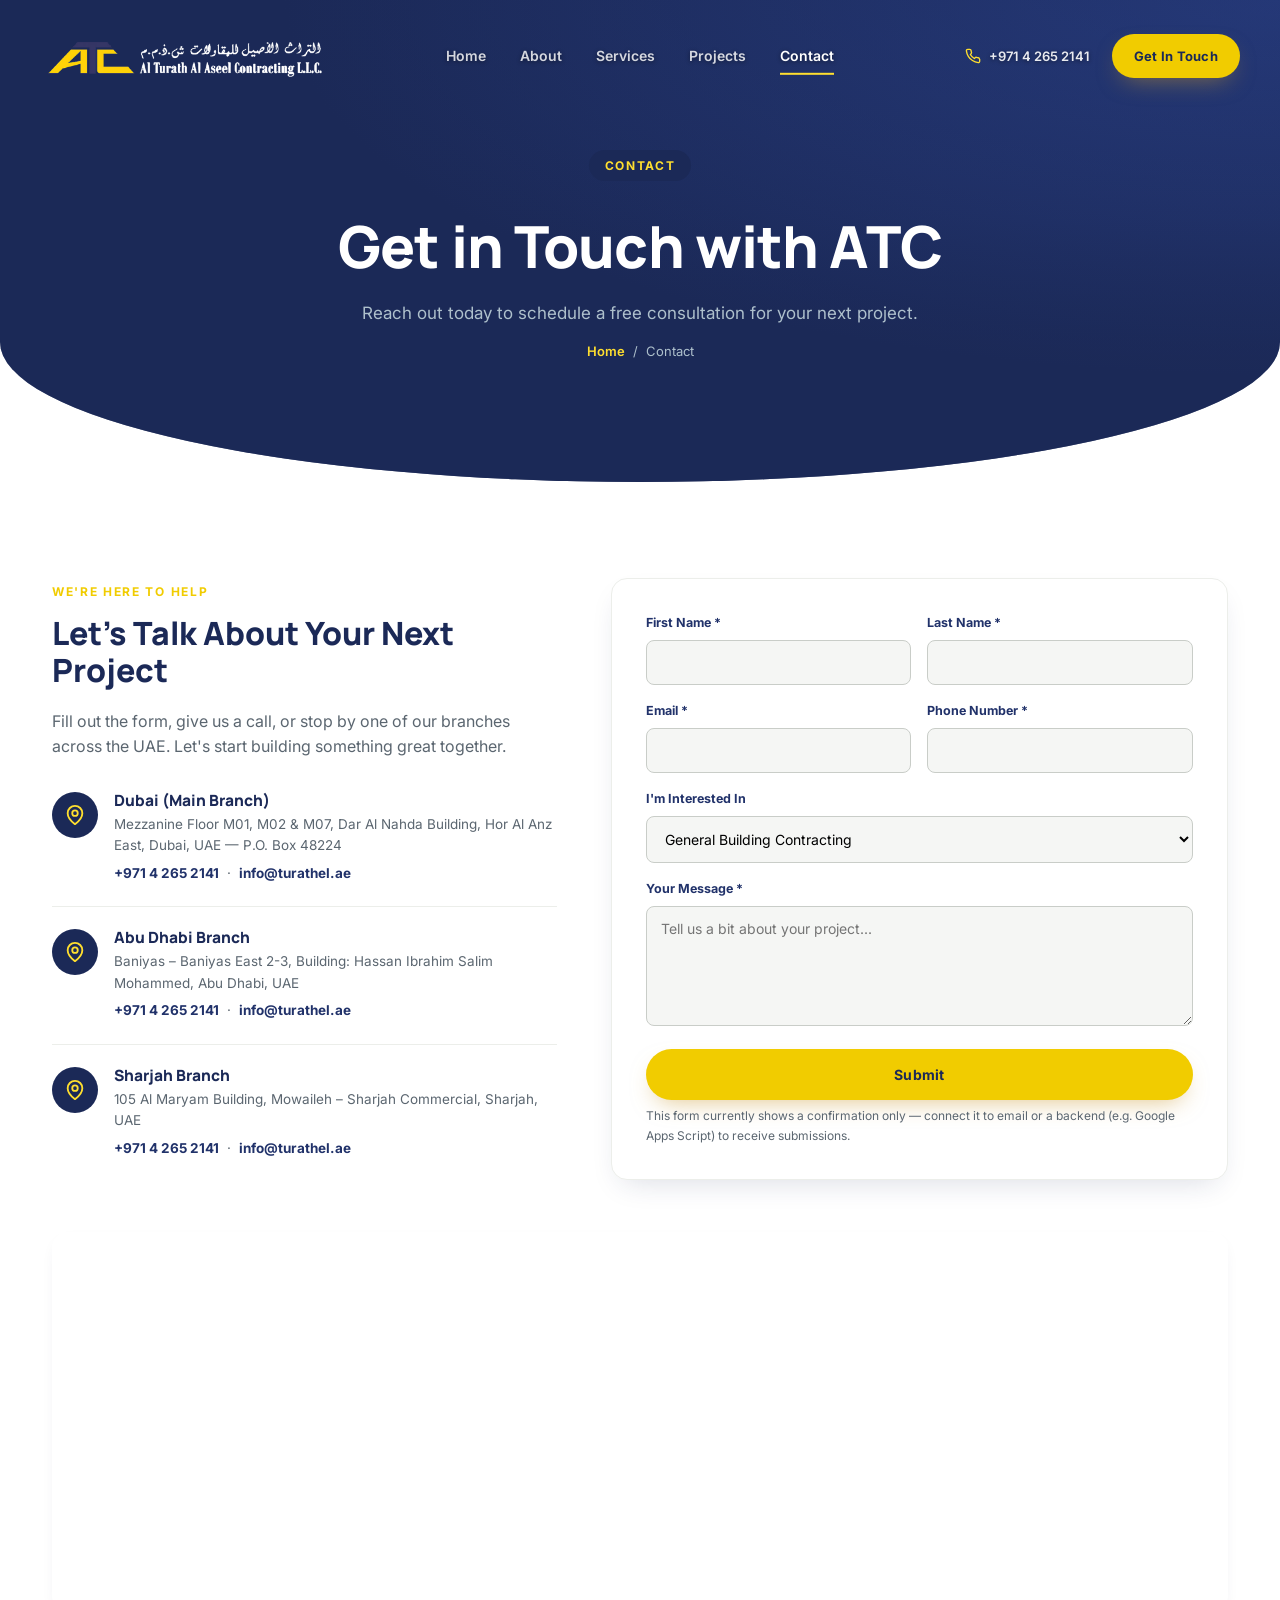
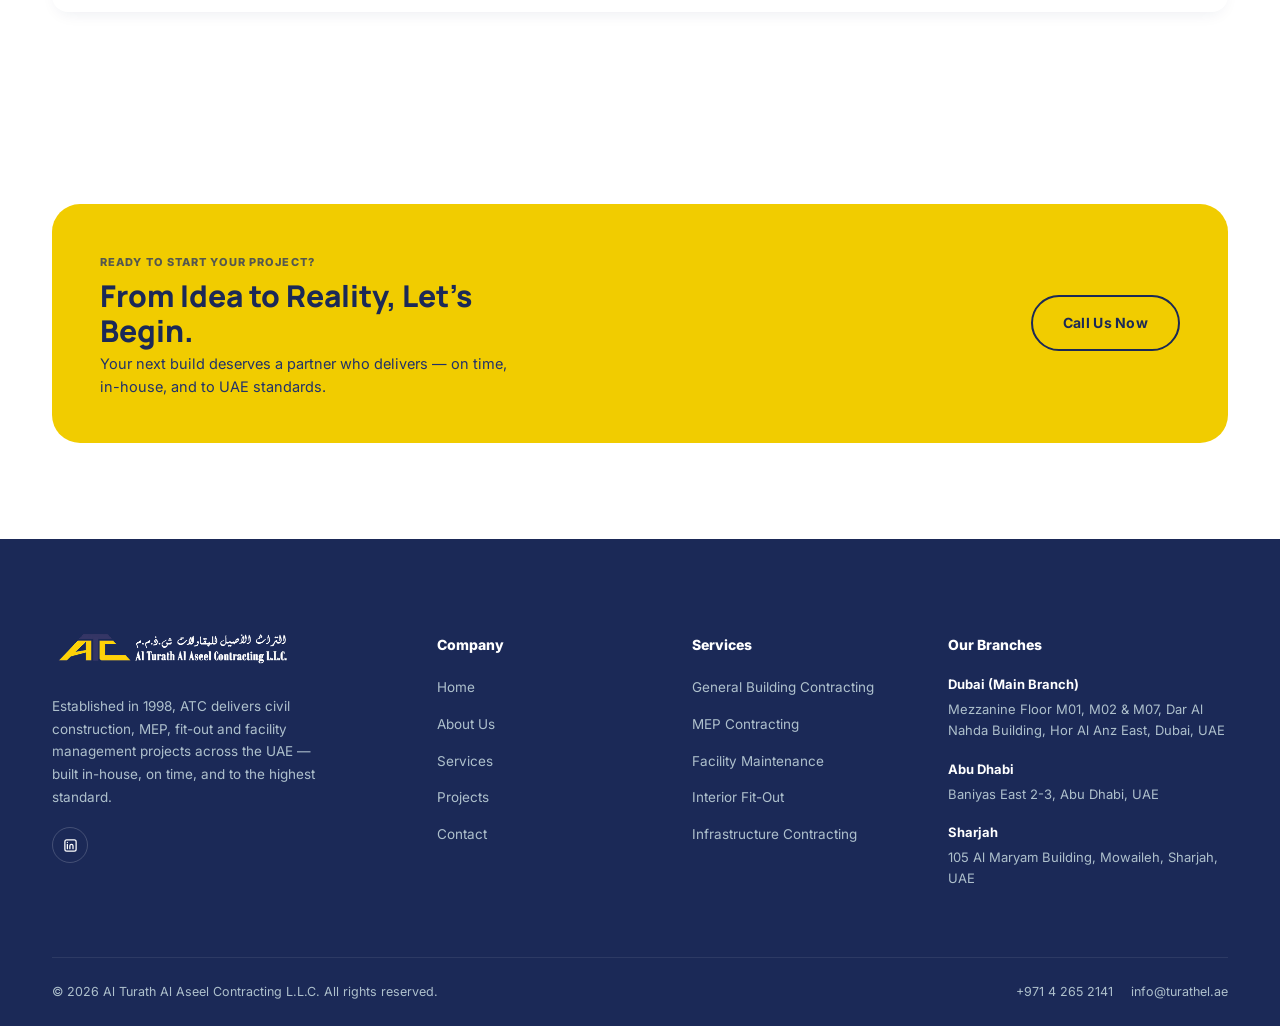
<file: contact.html>
<!doctype html>
<html lang="en">
<head>
<meta charset="UTF-8">
<meta name="viewport" content="width=device-width, initial-scale=1">
<title>Contact ATC | Al Turath Al Aseel Contracting</title>
<meta name="description" content="Get in touch with Al Turath Al Aseel Contracting — Dubai, Abu Dhabi and Sharjah branches. Call +971 4 265 2141 or email info@turathel.ae.">
<link rel="icon" href="images/logo-1.png">
<link rel="preconnect" href="https://fonts.googleapis.com">
<link rel="preconnect" href="https://fonts.gstatic.com" crossorigin>
<link href="https://fonts.googleapis.com/css2?family=Inter:wght@400;500;600;700&family=Manrope:wght@600;700;800&display=swap" rel="stylesheet">
<link rel="stylesheet" href="css/style.css">
</head>
<body>
<header class="site-header">
  <div class="nav-row">
    <a href="index.html" class="brand">
      <img src="images/atc-logo-with-text-2-layers-scaled.png" alt="Al Turath Al Aseel Contracting" class="logo-light" style="height:84px;width:auto;">
      <img src="images/atc-logo-dark.png" alt="Al Turath Al Aseel Contracting" class="logo-dark" style="height:84px;width:auto;">
    </a>
    <nav class="nav-links" id="navLinks">
      <a href="index.html" class="">Home</a>
<a href="about.html" class="">About</a>
<a href="services.html" class="">Services</a>
<a href="projects.html" class="">Projects</a>
<a href="contact.html" class="active">Contact</a>

    </nav>
    <div class="nav-right">
      <a class="nav-phone" href="tel:+97142652141"><svg viewBox="0 0 24 24" fill="none" stroke="currentColor" stroke-width="2" stroke-linecap="round" stroke-linejoin="round"><path d="M22 16.9v3a2 2 0 0 1-2.2 2 19.8 19.8 0 0 1-8.6-3.1 19.5 19.5 0 0 1-6-6A19.8 19.8 0 0 1 2.1 4.2 2 2 0 0 1 4.1 2h3a2 2 0 0 1 2 1.7c.1.9.3 1.8.6 2.7a2 2 0 0 1-.5 2.1L8 9.7a16 16 0 0 0 6 6l1.2-1.2a2 2 0 0 1 2.1-.5c.9.3 1.8.5 2.7.6a2 2 0 0 1 1.7 2.1z"/></svg> +971 4 265 2141</a>
      <a href="contact.html" class="btn btn-gold btn-sm nav-cta">Get In Touch</a>
      <button class="nav-toggle" id="navToggle" aria-label="Toggle navigation" aria-expanded="false"><svg viewBox="0 0 24 24" fill="none" stroke="currentColor" stroke-width="2" stroke-linecap="round"><path d="M3 6h18M3 12h18M3 18h18"/></svg></button>
    </div>
  </div>
</header>

<section class="hero page-hero" style="--hero-img:url('https://turathel.ae/wp-content/uploads/2025/06/steel-pipelines-cables-plant-1.jpg')">
  <div class="hero-inner is-page">
    <span class="eyebrow pill">Contact</span>
    <h1>Get in Touch with ATC</h1>
    <p class="lead">Reach out today to schedule a free consultation for your next project.</p>
    <div class="breadcrumb"><a href="index.html">Home</a><span>/</span><span>Contact</span></div>
  </div>
  <div class="hero-curve"></div>
</section>

<section class="section-pad">
  <div class="container">
    <div class="contact-grid">
      <div>
        <span class="eyebrow">We're Here to Help</span>
        <h2 style="font-size:clamp(24px,2.8vw,32px);font-weight:800;margin-bottom:20px;">Let's Talk About Your Next Project</h2>
        <p style="color:var(--text-muted);margin-bottom:10px;">Fill out the form, give us a call, or stop by one of our branches across the UAE. Let's start building something great together.</p>
        
        <div class="branch-card">
          <div class="icon-badge"><svg viewBox="0 0 24 24" fill="none" stroke="currentColor" stroke-width="2" stroke-linecap="round" stroke-linejoin="round"><path d="M20 10c0 6-8 12-8 12s-8-6-8-12a8 8 0 0 1 16 0z"/><circle cx="12" cy="10" r="3"/></svg></div>
          <div>
            <h4>Dubai (Main Branch)</h4>
            <p>Mezzanine Floor M01, M02 &amp; M07, Dar Al Nahda Building, Hor Al Anz East, Dubai, UAE — P.O. Box 48224</p>
            <p style="margin-top:6px;"><a href="tel:+97142652141">+971 4 265 2141</a> &nbsp;·&nbsp; <a href="mailto:info@turathel.ae">info@turathel.ae</a></p>
          </div>
        </div>
        <div class="branch-card">
          <div class="icon-badge"><svg viewBox="0 0 24 24" fill="none" stroke="currentColor" stroke-width="2" stroke-linecap="round" stroke-linejoin="round"><path d="M20 10c0 6-8 12-8 12s-8-6-8-12a8 8 0 0 1 16 0z"/><circle cx="12" cy="10" r="3"/></svg></div>
          <div>
            <h4>Abu Dhabi Branch</h4>
            <p>Baniyas – Baniyas East 2-3, Building: Hassan Ibrahim Salim Mohammed, Abu Dhabi, UAE</p>
            <p style="margin-top:6px;"><a href="tel:+97142652141">+971 4 265 2141</a> &nbsp;·&nbsp; <a href="mailto:info@turathel.ae">info@turathel.ae</a></p>
          </div>
        </div>
        <div class="branch-card">
          <div class="icon-badge"><svg viewBox="0 0 24 24" fill="none" stroke="currentColor" stroke-width="2" stroke-linecap="round" stroke-linejoin="round"><path d="M20 10c0 6-8 12-8 12s-8-6-8-12a8 8 0 0 1 16 0z"/><circle cx="12" cy="10" r="3"/></svg></div>
          <div>
            <h4>Sharjah Branch</h4>
            <p>105 Al Maryam Building, Mowaileh – Sharjah Commercial, Sharjah, UAE</p>
            <p style="margin-top:6px;"><a href="tel:+97142652141">+971 4 265 2141</a> &nbsp;·&nbsp; <a href="mailto:info@turathel.ae">info@turathel.ae</a></p>
          </div>
        </div>
      </div>

      <form class="contact-form" id="contact-form">
        <div class="form-row">
          <div class="field"><label for="fname">First Name *</label><input type="text" id="fname" name="fname" required></div>
          <div class="field"><label for="lname">Last Name *</label><input type="text" id="lname" name="lname" required></div>
        </div>
        <div class="form-row">
          <div class="field"><label for="email">Email *</label><input type="email" id="email" name="email" required></div>
          <div class="field"><label for="phone">Phone Number *</label><input type="tel" id="phone" name="phone" required></div>
        </div>
        <div class="field">
          <label for="service">I'm Interested In</label>
          <select id="service" name="service">
            <option>General Building Contracting</option>
            <option>MEP Contracting</option>
            <option>Facility Maintenance Services</option>
            <option>Interior Fit-Out Works</option>
            <option>Infrastructure Contracting</option>
            <option>Other / Not Sure Yet</option>
          </select>
        </div>
        <div class="field">
          <label for="message">Your Message *</label>
          <textarea id="message" name="message" required placeholder="Tell us a bit about your project..."></textarea>
        </div>
        <button type="submit" class="btn btn-gold" style="width:100%;justify-content:center;">Submit</button>
        <p class="form-note">This form currently shows a confirmation only — connect it to email or a backend (e.g. Google Apps Script) to receive submissions.</p>
      </form>
    </div>

    <div class="map-wrap">
      <iframe src="https://maps.google.com/maps?q=AL%20TURATH%20AL%20ASEEL%20CONTRACTING%20LLC.%20Al%20Wuheida%20St%20-%20Hor%20Al%20Anz%20East%20-%20Dubai&t=m&z=14&output=embed" loading="lazy" allowfullscreen title="ATC Dubai Branch Location"></iframe>
    </div>
  </div>
</section>

<section class="section-pad">
  <div class="container">
    <div class="final-cta">
      <div>
        <span class="tag">Ready to Start Your Project?</span>
        <h3>From Idea to Reality, Let's Begin.</h3>
        <p>Your next build deserves a partner who delivers — on time, in-house, and to UAE standards.</p>
      </div>
      <div class="final-cta-right">
        <a href="tel:+97142652141" class="btn btn-outline-dark">Call Us Now</a>
      </div>
    </div>
  </div>
</section>
<footer>
  <div class="container">
    <div class="footer-grid">
      <div class="footer-brand">
        <a href="index.html" class="brand"><img src="images/atc-logo-with-text-2-layers-scaled.png" alt="Al Turath Al Aseel Contracting" style="height:70px;width:auto;"></a>
        <p>Established in 1998, ATC delivers civil construction, MEP, fit-out and facility management projects across the UAE — built in-house, on time, and to the highest standard.</p>
        <div class="footer-social">
          <a href="https://www.linkedin.com/company/al-turath-al-aseel-contracting-llc/" aria-label="LinkedIn" target="_blank" rel="noopener"><svg viewBox="0 0 24 24" fill="none" stroke="currentColor" stroke-width="2" stroke-linecap="round" stroke-linejoin="round"><rect x="3" y="3" width="18" height="18" rx="3"/><path d="M7 10v7M7 7v.01M11 17v-4.5a2.5 2.5 0 0 1 5 0V17"/></svg></a>
        </div>
      </div>
      <div class="footer-col">
        <h5>Company</h5>
        <ul>
          <li><a href="index.html">Home</a></li>
          <li><a href="about.html">About Us</a></li>
          <li><a href="services.html">Services</a></li>
          <li><a href="projects.html">Projects</a></li>
          <li><a href="contact.html">Contact</a></li>
        </ul>
      </div>
      <div class="footer-col">
        <h5>Services</h5>
        <ul>
          <li><a href="services.html">General Building Contracting</a></li>
          <li><a href="services.html">MEP Contracting</a></li>
          <li><a href="services.html">Facility Maintenance</a></li>
          <li><a href="services.html">Interior Fit-Out</a></li>
          <li><a href="services.html">Infrastructure Contracting</a></li>
        </ul>
      </div>
      <div class="footer-col">
        <h5>Our Branches</h5>
        <div class="footer-branch">
          <div class="b-title">Dubai (Main Branch)</div>
          <p>Mezzanine Floor M01, M02 &amp; M07, Dar Al Nahda Building, Hor Al Anz East, Dubai, UAE</p>
        </div>
        <div class="footer-branch">
          <div class="b-title">Abu Dhabi</div>
          <p>Baniyas East 2-3, Abu Dhabi, UAE</p>
        </div>
        <div class="footer-branch">
          <div class="b-title">Sharjah</div>
          <p>105 Al Maryam Building, Mowaileh, Sharjah, UAE</p>
        </div>
      </div>
    </div>
    <div class="footer-bottom">
      <span>&copy; <span id="year">2026</span> Al Turath Al Aseel Contracting L.L.C. All rights reserved.</span>
      <span><a href="tel:+97142652141">+971 4 265 2141</a><a href="mailto:info@turathel.ae">info@turathel.ae</a></span>
    </div>
  </div>
</footer>
<script src="js/main.js"></script>
</body>
</html>
</file>
<file: css/style.css>
/* ============================================================
   AL TURATH AL ASEEL CONTRACTING (ATC) — Site Stylesheet
   Palette: Heritage Navy + Desert Gold
   ============================================================ */

:root{
  /* --- Brand palette (exact ATC brand colors) --- */
  --navy-900:#1B2957;
  --navy-800:#21326A;
  --navy-700:#293F86;
  --navy-600:#334EA5;
  --gold-500:#F1CC00;
  --gold-400:#FFDF2F;
  --gold-100:#FFF7C8;
  --sand-50:#F7F4EE;
  --gray-50:#F5F6F4;
  --gray-100:#ECEEEA;
  --gray-300:#C9CDC8;
  --text-dark:#11202F;
  --text-muted:#5B6670;
  --text-on-dark:#EAEFEF;
  --text-on-dark-muted:#AEC0CC;
  --white:#FFFFFF;

  /* --- Type --- */
  --font-head:'Manrope', 'Segoe UI', sans-serif;
  --font-body:'Inter', 'Segoe UI', sans-serif;

  /* --- Layout --- */
  --max-w:1240px;
  --radius-sm:8px;
  --radius-md:16px;
  --radius-lg:28px;
  --shadow-card:0 12px 30px -12px rgba(27,41,87,0.18);
  --shadow-soft:0 6px 18px -8px rgba(27,41,87,0.12);
}

*,*::before,*::after{box-sizing:border-box;}
html{scroll-behavior:smooth;}
body{
  margin:0;
  font-family:var(--font-body);
  color:var(--text-dark);
  background:var(--white);
  -webkit-font-smoothing:antialiased;
  line-height:1.6;
}
img{max-width:100%;display:block;}
svg{width:20px;height:20px;flex-shrink:0;}
a{color:inherit;text-decoration:none;}
ul{margin:0;padding:0;list-style:none;}
h1,h2,h3,h4{font-family:var(--font-head);margin:0;line-height:1.15;color:var(--navy-900);}
p{margin:0;}
button{font-family:inherit;cursor:pointer;}
section{position:relative;}

.container{
  max-width:var(--max-w);
  margin:0 auto;
  padding:0 32px;
}

/* Focus visibility */
a:focus-visible,button:focus-visible,input:focus-visible,textarea:focus-visible{
  outline:3px solid var(--gold-400);
  outline-offset:2px;
}

@media (prefers-reduced-motion:reduce){
  *{animation:none!important;transition:none!important;scroll-behavior:auto!important;}
}

/* ============== Eyebrow / section heading ============== */
.eyebrow{
  display:inline-block;
  font-size:12px;
  font-weight:700;
  letter-spacing:.14em;
  text-transform:uppercase;
  color:var(--gold-500);
  margin-bottom:14px;
}
.eyebrow.on-dark{color:var(--gold-400);}
.eyebrow.pill{
  background:var(--navy-900);
  color:var(--gold-400);
  padding:6px 16px;
  border-radius:999px;
}
.section-head{max-width:640px;margin:0 auto 48px;text-align:center;}
.section-head h2{font-size:clamp(28px,3.4vw,40px);font-weight:800;letter-spacing:-0.01em;}
.section-head p{margin-top:14px;color:var(--text-muted);font-size:16px;}
.section-head.align-left{margin:0 0 40px;text-align:left;}

.section-pad{padding:96px 0;}
@media(max-width:768px){.section-pad{padding:64px 0;}}

/* ============== Buttons ============== */
.btn{
  display:inline-flex;
  align-items:center;
  gap:8px;
  font-weight:700;
  font-size:14px;
  letter-spacing:.02em;
  padding:15px 30px;
  border-radius:999px;
  border:2px solid transparent;
  transition:transform .18s ease, box-shadow .18s ease, background .18s ease, color .18s ease;
  white-space:nowrap;
}
.btn:hover{transform:translateY(-2px);}
.btn-gold{
  background:var(--gold-500);
  color:var(--navy-900);
  box-shadow:0 10px 24px -10px rgba(201,152,47,.6);
}
.btn-gold:hover{background:var(--gold-400);}
.btn-outline-light{
  border-color:rgba(255,255,255,.55);
  color:var(--white);
  background:transparent;
}
.btn-outline-light:hover{background:rgba(255,255,255,.12);border-color:var(--white);}
.btn-outline-dark{
  border-color:var(--navy-900);
  color:var(--navy-900);
  background:transparent;
}
.btn-outline-dark:hover{background:var(--navy-900);color:var(--white);}
.btn-sm{padding:10px 20px;font-size:13px;}
.btn-text{
  display:inline-flex;align-items:center;gap:6px;
  font-weight:700;font-size:13px;letter-spacing:.03em;
  color:var(--navy-800);
  border-bottom:2px solid var(--gold-500);
  padding-bottom:2px;
}
.btn-text:hover{color:var(--gold-500);}
.btn-text svg{width:15px;height:15px;flex-shrink:0;}

/* ============== Header ============== */
.site-header{
  position:fixed;top:0;left:0;width:100%;z-index:100;
  background:transparent;
  border-bottom:1px solid transparent;
}
.logo-dark{display:none;}
.site-header.scrolled .logo-light{display:none;}
.site-header.scrolled .logo-dark{display:block;}
.site-header.scrolled .nav-links a{color:var(--navy-900);text-shadow:none;}
.site-header.scrolled .nav-links a:hover,.site-header.scrolled .nav-links a.active{color:var(--gold-500);}
.site-header.scrolled .nav-phone{color:var(--navy-900);text-shadow:none;}
.site-header.scrolled .nav-phone svg{stroke:var(--gold-500);}
.site-header.scrolled .nav-toggle{color:var(--navy-900);}
.nav-row{
  position:relative;
  display:flex;align-items:center;justify-content:space-between;
  padding:14px 40px;
  width:100%;
  max-width:none;
  margin:0;
}
.brand{display:flex;align-items:center;gap:10px;font-family:var(--font-head);font-weight:800;color:var(--white);font-size:18px;flex-shrink:0;}
.brand .mark{
  width:36px;height:36px;border-radius:8px;
  background:linear-gradient(145deg,var(--gold-400),var(--gold-500));
  display:flex;align-items:center;justify-content:center;
  font-weight:800;color:var(--navy-900);font-size:15px;
}
.brand small{display:block;font-family:var(--font-body);font-weight:500;font-size:10px;letter-spacing:.08em;color:var(--text-on-dark-muted);text-transform:uppercase;}

.nav-links{
  display:flex;align-items:center;gap:34px;
  position:absolute;left:50%;top:50%;
  transform:translate(-50%,-50%);
}
.nav-links a{
  font-size:14px;font-weight:600;color:rgba(255,255,255,.82);
  padding:8px 0;position:relative;
  transition:color .2s ease;
  white-space:nowrap;
  text-shadow:0 1px 4px rgba(0,0,0,.45);
}
.nav-links a:hover,.nav-links a.active{color:var(--white);}
.nav-links a.active::after{
  content:"";position:absolute;left:0;right:0;bottom:0;height:2px;background:var(--gold-400);
}
.nav-right{display:flex;align-items:center;gap:22px;flex-shrink:0;}
.nav-phone{display:flex;align-items:center;gap:8px;color:rgba(255,255,255,.9);font-size:13px;font-weight:600;text-shadow:0 1px 4px rgba(0,0,0,.45);}
.nav-phone svg{stroke:var(--gold-400);width:16px;height:16px;flex-shrink:0;}
.nav-toggle{display:none;background:none;border:none;color:var(--white);}
.nav-toggle svg{width:24px;height:24px;}
.mobile-panel{display:none;}

@media(max-width:980px){
  .nav-links{
    position:fixed;top:96px;left:0;right:0;bottom:0;
    background:var(--navy-900);
    flex-direction:column;align-items:flex-start;gap:0;
    padding:18px 32px 40px;
    transform:translateX(100%);
    transition:transform .3s ease;
    overflow-y:auto;
  }
  .nav-links.open{transform:translateX(0);}
  .nav-links a{width:100%;padding:16px 0;border-bottom:1px solid rgba(255,255,255,.08);font-size:16px;}
  .nav-phone{display:none;}
  .nav-toggle{display:flex;align-items:center;justify-content:center;}
  .nav-cta{display:none;}
}

/* ============== Hero ============== */
.hero{
  background:radial-gradient(ellipse at top right, var(--navy-700) 0%, var(--navy-900) 55%) ,var(--navy-900);
  position:relative;
  overflow:hidden;
  border-bottom-left-radius:50% 140px;
  border-bottom-right-radius:50% 140px;
  padding-bottom:170px;
}
.hero-curve{display:none;}
@media(max-width:768px){
  .hero{
    border-bottom-left-radius:50% 60px;
    border-bottom-right-radius:50% 60px;
    padding-bottom:90px;
  }
}
.hero::before{
  content:"";
  position:absolute;inset:0;z-index:0;
  background-image:var(--hero-img);
  background-size:cover;background-position:center;
  opacity:.38;
}
.hero.has-video::before{display:none;}
.hero-video{
  position:absolute;inset:0;z-index:0;
  width:100%;height:100%;
  object-fit:cover;object-position:center;
}
.hero::after{
  content:"";
  position:absolute;inset:0;z-index:1;
  background:linear-gradient(180deg, rgba(27,41,87,.32) 0%, rgba(27,41,87,.18) 45%, rgba(27,41,87,.72) 100%);
}
.hero.has-video::after{
  background:linear-gradient(180deg, rgba(27,41,87,.40) 0%, rgba(27,41,87,.15) 40%, rgba(27,41,87,.75) 100%);
}
.hero-inner{position:relative;z-index:2;padding:140px 32px 40px;max-width:var(--max-w);margin:0 auto;text-align:center;}
.hero-inner.is-page{padding-top:150px;padding-bottom:20px;}
.hero h1{
  font-size:clamp(34px,5vw,58px);
  font-weight:800;
  color:var(--white);
  letter-spacing:-0.015em;
  max-width:820px;margin:18px auto 0;
}
.hero p.lead{
  max-width:560px;margin:20px auto 0;
  color:var(--text-on-dark-muted);
  font-size:17px;
}
.hero-actions{display:flex;gap:16px;justify-content:center;margin-top:34px;flex-wrap:wrap;}
.breadcrumb{display:flex;gap:8px;justify-content:center;color:var(--text-on-dark-muted);font-size:13px;margin-top:14px;}
.breadcrumb a{color:var(--gold-400);font-weight:600;}

/* Floating trust card under hero */
.trust-card{
  position:relative;z-index:5;
  margin:-86px auto 0;
  max-width:980px;
  background:var(--white);
  border-radius:var(--radius-md);
  box-shadow:var(--shadow-card);
  padding:34px 30px;
  display:grid;grid-template-columns:repeat(3,1fr);gap:30px;
}
.trust-item{display:flex;gap:14px;align-items:flex-start;}
.icon-badge{
  width:46px;height:46px;border-radius:50%;
  background:var(--navy-900);
  display:flex;align-items:center;justify-content:center;flex-shrink:0;
}
.icon-badge svg{stroke:var(--gold-400);width:22px;height:22px;}
.trust-item h4{font-size:15px;font-weight:800;margin-bottom:4px;}
.trust-item p{font-size:13px;color:var(--text-muted);}

@media(max-width:860px){
  .trust-card{grid-template-columns:1fr;margin-top:-60px;padding:26px 22px;gap:22px;}
}

/* ============== About teaser / split sections ============== */
.split{
  display:grid;grid-template-columns:1fr 1fr;gap:64px;align-items:center;
}
.split.reverse .split-media{order:2;}
.split-media{position:relative;}
.split-media img{border-radius:var(--radius-md);width:100%;height:420px;object-fit:cover;}
.split-media .float-img{
  position:absolute;width:46%;border:6px solid var(--white);
  border-radius:var(--radius-sm);box-shadow:var(--shadow-card);
  bottom:-30px;right:-30px;
}
.split-body h2{font-size:clamp(26px,3vw,36px);font-weight:800;margin-top:6px;}
.split-body p{color:var(--text-muted);margin-top:16px;font-size:15.5px;}
.check-list{margin-top:22px;display:flex;flex-direction:column;gap:12px;}
.check-list li{display:flex;gap:10px;align-items:flex-start;font-size:14.5px;font-weight:600;color:var(--navy-900);}
.check-list svg{width:18px;height:18px;flex-shrink:0;stroke:var(--gold-500);margin-top:2px;}

@media(max-width:900px){
  .split{grid-template-columns:1fr;gap:36px;}
  .split.reverse .split-media{order:0;}
  .split-media .float-img{display:none;}
}

/* ============== Stat strip ============== */
.stat-strip{
  background:var(--navy-900);
  border-radius:var(--radius-lg);
  padding:48px 30px;
  display:grid;grid-template-columns:repeat(6,1fr);
  gap:10px;
  margin-top:64px;
}
.stat-strip .stat{text-align:center;border-right:1px solid rgba(255,255,255,.1);padding:0 8px;}
.stat-strip .stat:last-child{border-right:none;}
.stat-strip .num{font-family:var(--font-head);font-size:clamp(26px,2.6vw,34px);font-weight:800;color:var(--gold-400);}
.stat-strip .label{font-size:12px;color:var(--text-on-dark-muted);margin-top:6px;font-weight:600;line-height:1.4;}
@media(max-width:980px){
  .stat-strip{grid-template-columns:repeat(3,1fr);row-gap:28px;}
  .stat-strip .stat:nth-child(3n){border-right:none;}
}
@media(max-width:560px){
  .stat-strip{grid-template-columns:repeat(2,1fr);}
  .stat-strip .stat:nth-child(2n){border-right:none;}
  .stat-strip .stat:nth-child(3n){border-right:1px solid rgba(255,255,255,.1);}
}

/* ============== Services cards ============== */
.bg-sand{background:var(--gray-50);}
.svc-grid{display:grid;grid-template-columns:repeat(3,1fr);gap:28px;}
.svc-card{
  background:var(--white);
  border-radius:var(--radius-md);
  overflow:hidden;
  box-shadow:var(--shadow-soft);
  display:flex;flex-direction:column;
  transition:transform .25s ease, box-shadow .25s ease;
}
.svc-card:hover{transform:translateY(-6px);box-shadow:var(--shadow-card);}
.svc-card img{height:200px;object-fit:cover;width:100%;}
.svc-body{padding:26px 24px 28px;display:flex;flex-direction:column;gap:10px;flex:1;}
.svc-icon{
  width:42px;height:42px;border-radius:10px;background:var(--navy-900);
  display:flex;align-items:center;justify-content:center;margin-top:-46px;margin-left:20px;
  box-shadow:0 8px 16px -6px rgba(27,41,87,.5);
}
.svc-icon svg{width:20px;height:20px;stroke:var(--gold-400);}
.svc-body h3{font-size:18px;font-weight:800;}
.svc-body p{color:var(--text-muted);font-size:14px;flex:1;}

@media(max-width:980px){.svc-grid{grid-template-columns:1fr 1fr;}}
@media(max-width:640px){.svc-grid{grid-template-columns:1fr;}}

/* ============== Service detail rows (services.html) ============== */
.svc-row{display:grid;grid-template-columns:1fr 1fr;gap:60px;align-items:center;padding:64px 0;border-bottom:1px solid var(--gray-100);}
.svc-row:last-child{border-bottom:none;}
.svc-row.reverse .svc-row-media{order:2;}
.svc-row-media img{border-radius:var(--radius-md);height:360px;width:100%;object-fit:cover;}
.svc-row-body .tag{
  display:inline-block;font-size:11px;font-weight:800;letter-spacing:.08em;text-transform:uppercase;
  color:var(--gold-500);background:var(--gold-100);padding:6px 14px;border-radius:999px;margin-bottom:14px;
}
.svc-row-body h3{font-size:clamp(22px,2.6vw,28px);font-weight:800;}
.svc-row-body p{color:var(--text-muted);margin-top:14px;font-size:15px;}
.benefit-list{margin-top:20px;display:grid;gap:11px;}
.benefit-list li{display:flex;gap:10px;align-items:flex-start;font-size:14.5px;font-weight:600;}
.benefit-list svg{stroke:var(--gold-500);flex-shrink:0;margin-top:2px;}

@media(max-width:860px){
  .svc-row{grid-template-columns:1fr;gap:30px;padding:44px 0;}
  .svc-row.reverse .svc-row-media{order:0;}
}

/* ============== Process steps ============== */
.process-grid{display:grid;grid-template-columns:repeat(3,1fr);gap:26px;margin-top:10px;}
.process-card{background:var(--white);border-radius:var(--radius-md);padding:30px 26px;box-shadow:var(--shadow-soft);text-align:center;}
.process-num{
  width:48px;height:48px;border-radius:50%;background:var(--navy-900);color:var(--gold-400);
  display:flex;align-items:center;justify-content:center;font-weight:800;font-family:var(--font-head);
  margin:0 auto 16px;font-size:16px;
}
.process-card h4{font-size:16px;font-weight:800;margin-bottom:8px;}
.process-card p{font-size:13.5px;color:var(--text-muted);}
@media(max-width:768px){.process-grid{grid-template-columns:1fr;}}

/* ============== Projects grid ============== */
.filter-row{display:flex;gap:10px;justify-content:center;flex-wrap:wrap;margin-bottom:44px;}
.filter-btn{
  padding:10px 20px;border-radius:999px;font-size:13px;font-weight:700;
  border:1.5px solid var(--gray-300);color:var(--text-muted);background:var(--white);
  transition:all .2s ease;
}
.filter-btn:hover{border-color:var(--navy-900);color:var(--navy-900);}
.filter-btn.active{background:var(--navy-900);border-color:var(--navy-900);color:var(--gold-400);}

.project-grid{display:grid;grid-template-columns:repeat(2,1fr);gap:32px;}
.project-grid.home-grid{grid-template-columns:1fr 1fr;grid-auto-rows:280px;gap:18px;}

.project-card{
  position:relative;border-radius:var(--radius-md);overflow:hidden;
  background:var(--navy-900);display:block;height:100%;min-height:260px;
}
.project-card img{width:100%;height:100%;object-fit:cover;position:absolute;inset:0;transition:transform .5s ease;}
.project-card:hover img{transform:scale(1.07);}
.project-card::after{
  content:"";position:absolute;inset:0;
  background:linear-gradient(180deg,rgba(27,41,87,0) 35%,rgba(27,41,87,.9) 100%);
}
.project-info{position:absolute;left:0;right:0;bottom:0;padding:20px;z-index:2;color:var(--white);}
.project-info .ptype{font-size:11px;font-weight:700;letter-spacing:.08em;text-transform:uppercase;color:var(--gold-400);}
.project-info h4{color:var(--white);font-size:16px;font-weight:800;margin-top:5px;}

@media(max-width:980px){
  .project-grid{grid-template-columns:1fr 1fr;}
  .project-grid.home-grid{grid-template-columns:1fr 1fr;}
}
@media(max-width:640px){
  .project-grid{grid-template-columns:1fr;}
  .project-grid.home-grid{grid-template-columns:1fr;}
  .project-card{min-height:240px!important;}
}

/* ============== CTA banner (image) ============== */
.cta-banner{
  position:relative;border-radius:var(--radius-lg);overflow:hidden;
  padding:64px 48px;display:flex;align-items:center;justify-content:space-between;gap:24px;flex-wrap:wrap;
  background:linear-gradient(120deg, var(--navy-900), var(--navy-700));
}
.cta-banner::before{
  content:"";position:absolute;inset:0;background-image:var(--cta-img);background-size:cover;background-position:center;opacity:.28;
}
.cta-banner > *{position:relative;z-index:2;}
.cta-banner h3{color:var(--white);font-size:clamp(22px,2.6vw,30px);font-weight:800;max-width:480px;}
.cta-banner p{color:var(--text-on-dark-muted);margin-top:10px;max-width:440px;font-size:14.5px;}

/* ============== Clients / trusted-by marquee ============== */
.clients-marquee-wrap{
  display:flex;flex-direction:column;gap:16px;
  -webkit-mask-image:linear-gradient(90deg, transparent, #000 8%, #000 92%, transparent);
  mask-image:linear-gradient(90deg, transparent, #000 8%, #000 92%, transparent);
}
.clients-marquee-row{overflow:hidden;position:relative;}
.clients-marquee-track{
  display:flex;
  align-items:center;
  gap:14px;
  width:max-content;
}
.clients-marquee-track.dir-left{animation:atc-marquee-left 80s linear infinite;}
.clients-marquee-track.dir-right{animation:atc-marquee-right 80s linear infinite;}
@keyframes atc-marquee-left{
  from{transform:translateX(0);}
  to{transform:translateX(-50%);}
}
@keyframes atc-marquee-right{
  from{transform:translateX(-50%);}
  to{transform:translateX(0);}
}
.client-chip{
  border:1px solid var(--gray-300);border-radius:999px;
  padding:11px 22px;font-size:12.5px;font-weight:700;color:var(--navy-800);
  background:var(--white);letter-spacing:.01em;
  white-space:nowrap;flex-shrink:0;
}
@media(prefers-reduced-motion:reduce){
  .clients-marquee-track{animation:none!important;flex-wrap:wrap;width:auto;justify-content:center;}
}

/* ============== Relationship / long-term section ============== */
.relate-card{
  background:var(--gold-500);color:var(--navy-900);
  border-radius:var(--radius-sm);
  padding:14px 18px;position:absolute;bottom:24px;left:24px;
  font-weight:800;font-size:13px;box-shadow:var(--shadow-card);
}
.relate-media{position:relative;}
.relate-media img{border-radius:var(--radius-md);height:440px;width:100%;object-fit:cover;}
.relate-stats{display:flex;gap:48px;margin-top:26px;}
.relate-stats .num{font-family:var(--font-head);font-weight:800;font-size:34px;color:var(--navy-900);}
.relate-stats .label{font-size:13px;color:var(--text-muted);font-weight:600;margin-top:4px;}

/* ============== Why choose us icon grid ============== */
.why-grid{display:grid;grid-template-columns:repeat(2,1fr);gap:22px;}
.why-card{
  background:var(--white);border:1px solid var(--gray-100);border-radius:var(--radius-md);
  padding:24px;display:flex;flex-direction:column;gap:12px;box-shadow:var(--shadow-soft);
}
.why-card .icon-badge{background:var(--gold-500);}
.why-card .icon-badge svg{stroke:var(--navy-900);}
.why-card h4{font-size:15px;font-weight:800;}
.why-card p{font-size:13.5px;color:var(--text-muted);}

/* ============== Final CTA strip ============== */
.final-cta{
  background:var(--gold-500);
  border-radius:var(--radius-lg);
  padding:44px 48px;
  display:flex;align-items:center;justify-content:space-between;gap:30px;flex-wrap:wrap;
}
.final-cta .tag{font-size:11px;font-weight:800;letter-spacing:.1em;text-transform:uppercase;color:var(--navy-800);opacity:.75;}
.final-cta h3{font-size:clamp(22px,2.6vw,30px);font-weight:800;color:var(--navy-900);margin-top:6px;max-width:420px;}
.final-cta p{color:var(--navy-800);max-width:420px;font-size:14.5px;margin-top:4px;}
.final-cta-right{display:flex;align-items:center;gap:26px;flex-wrap:wrap;}

/* ============== Footer ============== */
footer{background:var(--navy-900);color:var(--text-on-dark-muted);padding:72px 0 0;}
.footer-grid{display:grid;grid-template-columns:1.6fr 1fr 1fr 1.3fr;gap:40px;padding-bottom:50px;border-bottom:1px solid rgba(255,255,255,.08);}
.footer-brand .brand{margin-bottom:14px;}
.footer-brand p{font-size:13.5px;line-height:1.7;max-width:280px;}
.footer-social{display:flex;gap:10px;margin-top:18px;}
.footer-social a{
  width:36px;height:36px;border-radius:50%;border:1px solid rgba(255,255,255,.18);
  display:flex;align-items:center;justify-content:center;transition:all .2s ease;
}
.footer-social a:hover{background:var(--gold-500);border-color:var(--gold-500);}
.footer-social a:hover svg{stroke:var(--navy-900);}
.footer-social svg{width:15px;height:15px;stroke:var(--white);}
.footer-col h5{color:var(--white);font-size:14px;font-weight:800;margin-bottom:18px;}
.footer-col ul{display:flex;flex-direction:column;gap:11px;}
.footer-col a{font-size:13.5px;}
.footer-col a:hover{color:var(--gold-400);}
.footer-branch{margin-bottom:18px;}
.footer-branch .b-title{color:var(--white);font-weight:700;font-size:13px;margin-bottom:4px;}
.footer-branch p{font-size:13px;line-height:1.6;}
.footer-bottom{
  display:flex;justify-content:space-between;align-items:center;flex-wrap:wrap;gap:10px;
  padding:24px 0;font-size:12.5px;
}
.footer-bottom a{margin-left:18px;}

@media(max-width:980px){
  .footer-grid{grid-template-columns:1fr 1fr;}
}
@media(max-width:620px){
  .footer-grid{grid-template-columns:1fr;}
}

/* ============== Contact page ============== */
.contact-grid{display:grid;grid-template-columns:.9fr 1.1fr;gap:54px;align-items:flex-start;}
.contact-form{
  background:var(--white);border:1px solid var(--gray-100);box-shadow:var(--shadow-card);
  border-radius:var(--radius-md);padding:34px;
}
.form-row{display:grid;grid-template-columns:1fr 1fr;gap:16px;}
.field{margin-bottom:16px;}
.field label{display:block;font-size:12.5px;font-weight:700;margin-bottom:7px;color:var(--navy-800);}
.field input,.field select,.field textarea{
  width:100%;padding:13px 14px;border-radius:var(--radius-sm);border:1.5px solid var(--gray-300);
  font-family:var(--font-body);font-size:14px;background:var(--gray-50);
  transition:border-color .2s ease, background .2s ease;
}
.field input:focus,.field select:focus,.field textarea:focus{
  border-color:var(--gold-500);background:var(--white);outline:none;
}
.field textarea{resize:vertical;min-height:120px;}
.form-note{font-size:12px;color:var(--text-muted);margin-top:6px;}

.branch-card{
  display:flex;gap:16px;padding:22px 0;border-bottom:1px solid var(--gray-100);
}
.branch-card:last-child{border-bottom:none;}
.branch-card .icon-badge{flex-shrink:0;}
.branch-card h4{font-size:15.5px;font-weight:800;}
.branch-card p{font-size:13.5px;color:var(--text-muted);margin-top:4px;line-height:1.6;}
.branch-card a{font-size:13.5px;color:var(--navy-800);font-weight:700;}

.map-wrap{border-radius:var(--radius-md);overflow:hidden;height:380px;box-shadow:var(--shadow-soft);margin-top:50px;}
.map-wrap iframe{width:100%;height:100%;border:0;}

@media(max-width:900px){
  .contact-grid{grid-template-columns:1fr;}
  .form-row{grid-template-columns:1fr;}
}

/* ============== Misc page header (inner pages) ============== */
.page-hero{padding-bottom:100px;}
@media(max-width:768px){.page-hero{padding-bottom:55px;}}

/* Logo strip on About */
.value-grid{display:grid;grid-template-columns:repeat(3,1fr);gap:20px;}
.value-card{background:var(--white);border:1px solid var(--gray-100);border-radius:var(--radius-md);padding:26px;box-shadow:var(--shadow-soft);}
.value-card .icon-badge{margin-bottom:14px;}
.value-card h4{font-size:15px;font-weight:800;margin-bottom:8px;}
.value-card p{font-size:13.5px;color:var(--text-muted);}
@media(max-width:768px){.value-grid{grid-template-columns:1fr;}}

.quote-block{
  background:var(--navy-900);border-radius:var(--radius-lg);
  padding:50px;display:grid;grid-template-columns:auto 1fr;gap:36px;align-items:center;
}
.quote-block img{width:140px;height:140px;border-radius:50%;object-fit:cover;border:4px solid var(--gold-500);}
.quote-block blockquote{color:var(--text-on-dark);font-size:16px;line-height:1.8;font-style:italic;}
.quote-block .who{margin-top:18px;color:var(--gold-400);font-weight:800;font-size:14px;}
.quote-block .who span{display:block;color:var(--text-on-dark-muted);font-weight:500;font-size:12.5px;margin-top:2px;}
@media(max-width:700px){.quote-block{grid-template-columns:1fr;text-align:center;padding:36px 24px;}.quote-block img{margin:0 auto;}}

.client-list-cols{display:grid;grid-template-columns:repeat(3,1fr);gap:0 40px;}
.client-list-cols ul{display:flex;flex-direction:column;gap:14px;}
.client-list-cols li{font-size:13.5px;font-weight:700;color:var(--navy-800);padding-bottom:14px;border-bottom:1px dashed var(--gray-300);}
@media(max-width:768px){.client-list-cols{grid-template-columns:1fr;}}

/* Sector badge on project cards */
.legend-note{text-align:center;color:var(--text-muted);font-size:13px;margin-top:36px;}
</file>
